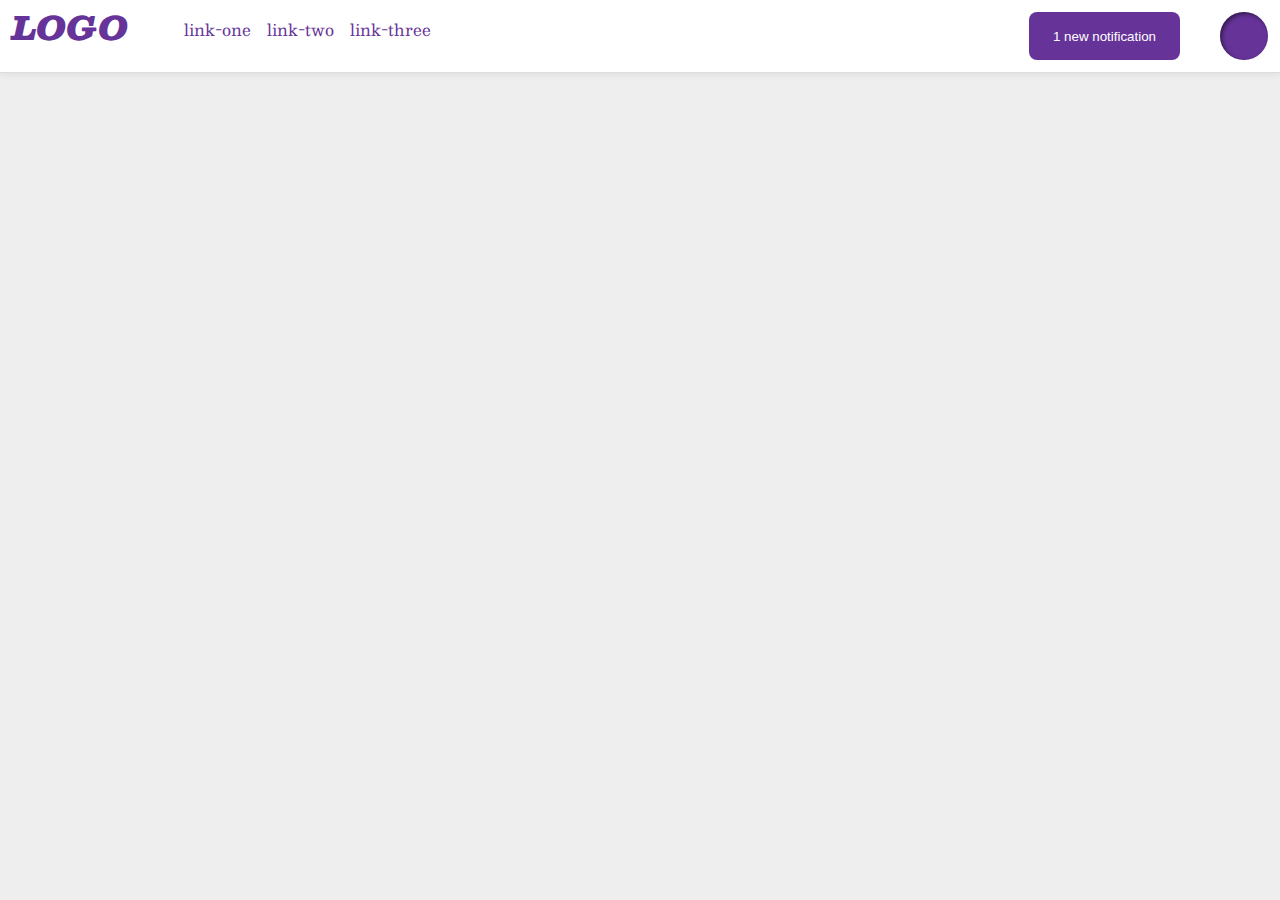
<file: flex/03-flex-header-2/index.html>
<!DOCTYPE html>
<html lang="en">
<head>
  <meta charset="UTF-8">
  <meta http-equiv="X-UA-Compatible" content="IE=edge">
  <meta name="viewport" content="width=device-width, initial-scale=1.0">
  <title>Flex Header 2</title>
  <link rel="stylesheet" href="style.css">
</head>
<body>
  <div class="header">
    <div class="left-container">
      <div class="logo">
        LOGO
      </div>
      <ul class="links">
        <li><a href="google.com">link-one</a></li>
        <li><a href="google.com">link-two</a></li>
        <li><a href="google.com">link-three</a></li>
      </ul>
  </div>
  <div class="right-container">
    <button class="notifications">
      1 new notification
    </button>
    <div class="profile-image"></div>
    </div>
  </div>
</body>
</html>
</file>
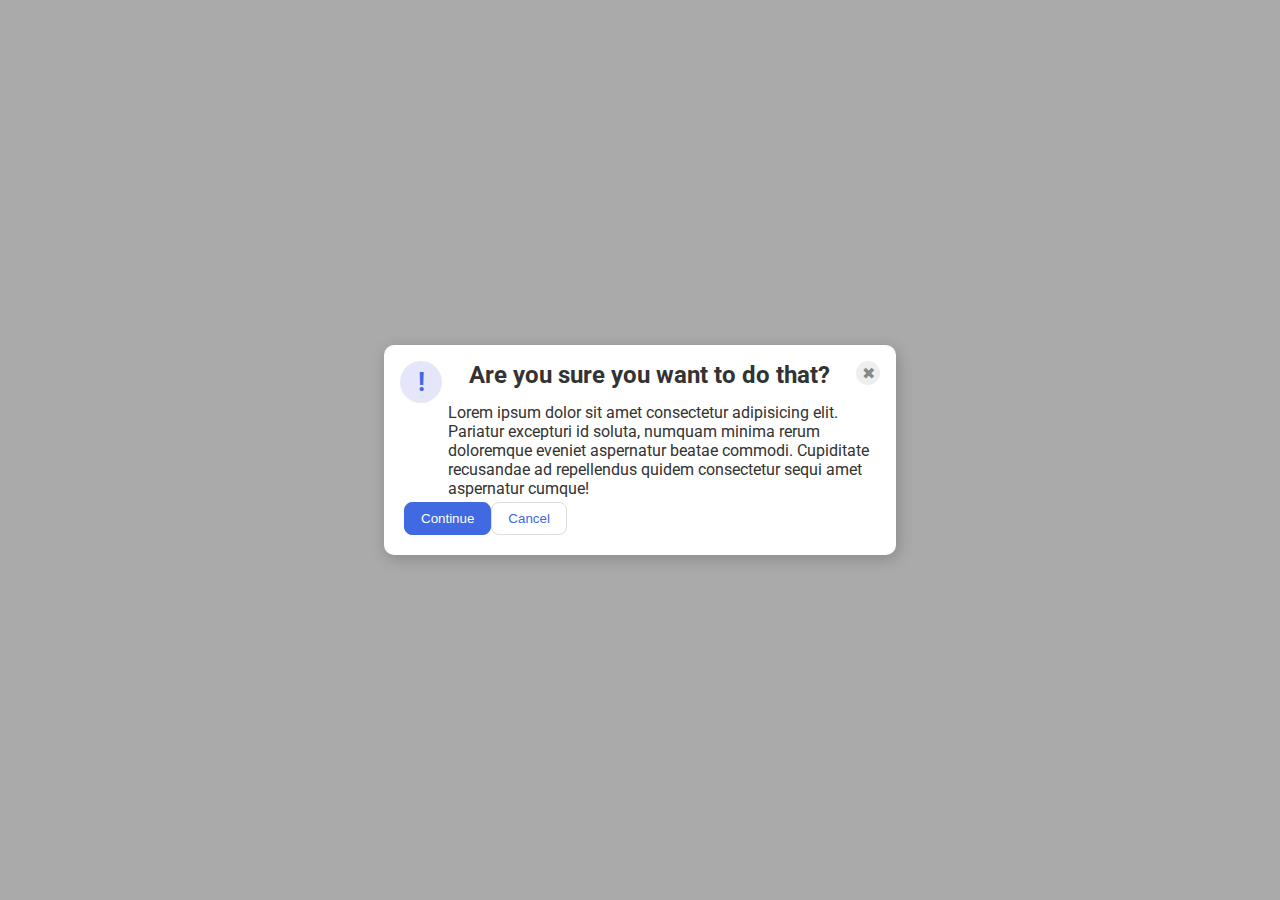
<file: flex/05-flex-modal/index.html>
<!DOCTYPE html>
<html lang="en">
<head>
  <meta charset="UTF-8">
  <meta http-equiv="X-UA-Compatible" content="IE=edge">
  <meta name="viewport" content="width=device-width, initial-scale=1.0">
  <link rel="stylesheet" href="style.css">
  <title>Modal</title>
</head>
<body>
  <div class="modal">
    <div class="header-bar">
      <div class="icon">!</div>
      <div class="header">Are you sure you want to do that?</div>
      <div class="close-button">✖</div>
    </div>

    <div class="text">Lorem ipsum dolor sit amet consectetur adipisicing elit. Pariatur excepturi id soluta, numquam minima rerum doloremque eveniet aspernatur beatae commodi. Cupiditate recusandae ad repellendus quidem consectetur sequi amet aspernatur cumque!</div>
    <div class="buttons">
      <button class="continue">Continue</button>
      <button class="cancel">Cancel</button>
    </div>
  </div>
</body>
</html>
</file>
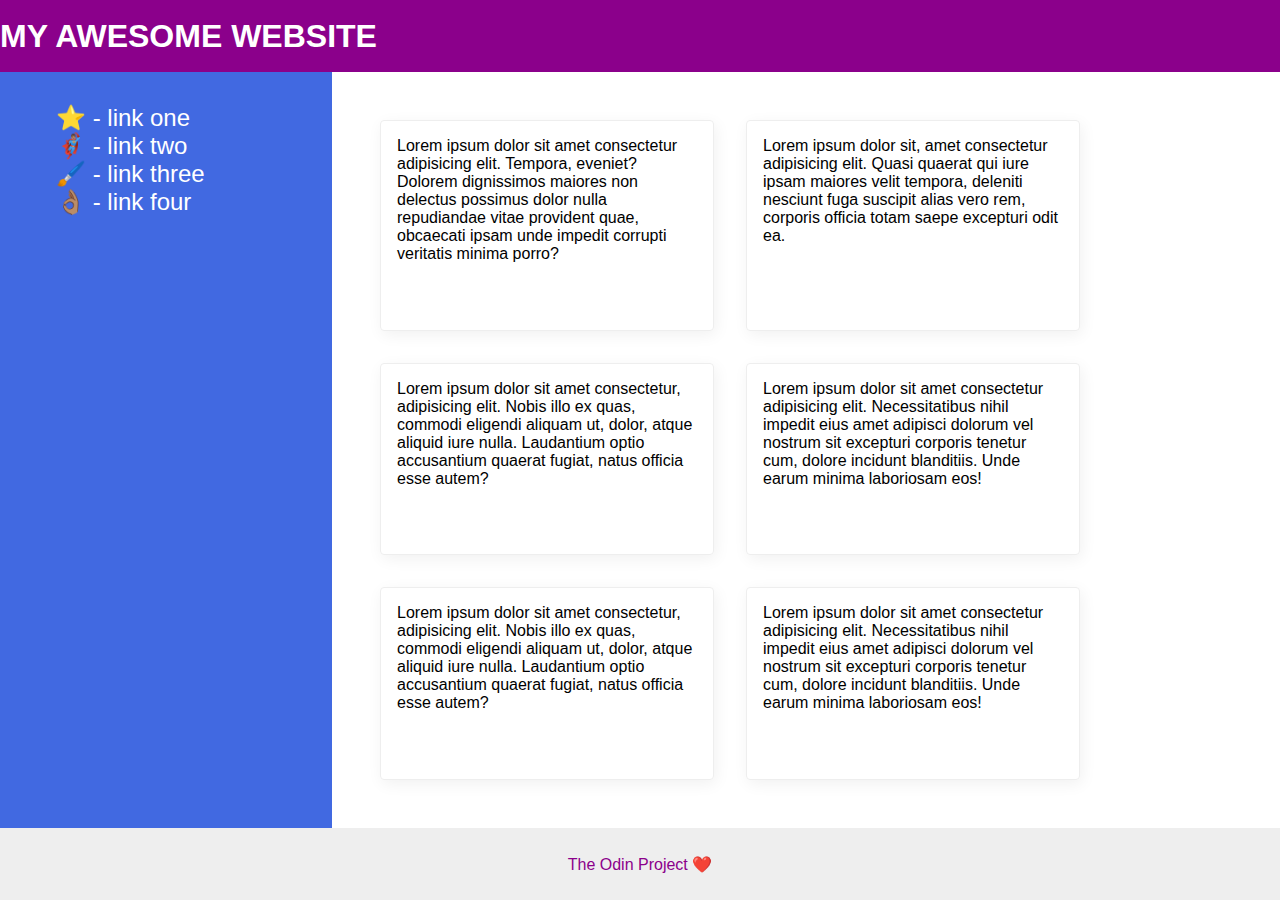
<file: flex/07-flex-layout-2/index.html>
<!DOCTYPE html>
<html lang="en">
<head>
  <meta charset="UTF-8">
  <meta http-equiv="X-UA-Compatible" content="IE=edge">
  <meta name="viewport" content="width=device-width, initial-scale=1.0">
  <title>The Holy Grail</title>
  <link rel="stylesheet" href="style.css">
</head>
<body>
  <div class="header">
    MY AWESOME WEBSITE
  </div>
  <div class="body">
    <div class="sidebar">
      <ul>
        <li><a href="google.com">⭐ - link one</a></li>
        <li><a href="google.com">🦸🏽‍♂️ - link two</a></li>
        <li><a href="google.com">🖌️ - link three</a></li>
        <li><a href="google.com">👌🏽 - link four</a></li>
      </ul>
    </div>
    <div class="card-container">

      <div class="card">Lorem ipsum dolor sit amet consectetur adipisicing elit. Tempora, eveniet? Dolorem dignissimos maiores non delectus possimus dolor nulla repudiandae vitae provident quae, obcaecati ipsam unde impedit corrupti veritatis minima porro?</div>
      <div class="card">Lorem ipsum dolor sit, amet consectetur adipisicing elit. Quasi quaerat qui iure ipsam maiores velit tempora, deleniti nesciunt fuga suscipit alias vero rem, corporis officia totam saepe excepturi odit ea.</div>
      <div class="card">Lorem ipsum dolor sit amet consectetur, adipisicing elit. Nobis illo ex quas, commodi eligendi aliquam ut, dolor, atque aliquid iure nulla. Laudantium optio accusantium quaerat fugiat, natus officia esse autem?</div>
      <div class="card">Lorem ipsum dolor sit amet consectetur adipisicing elit. Necessitatibus nihil impedit eius amet adipisci dolorum vel nostrum sit excepturi corporis tenetur cum, dolore incidunt blanditiis. Unde earum minima laboriosam eos!</div>
      <div class="card">Lorem ipsum dolor sit amet consectetur, adipisicing elit. Nobis illo ex quas, commodi eligendi aliquam ut, dolor, atque aliquid iure nulla. Laudantium optio accusantium quaerat fugiat, natus officia esse autem?</div>
      <div class="card">Lorem ipsum dolor sit amet consectetur adipisicing elit. Necessitatibus nihil impedit eius amet adipisci dolorum vel nostrum sit excepturi corporis tenetur cum, dolore incidunt blanditiis. Unde earum minima laboriosam eos!</div>
    </div>
    </div>
  <div class="footer">
    The Odin Project ❤️
  </div>
</body>
</html>
</file>
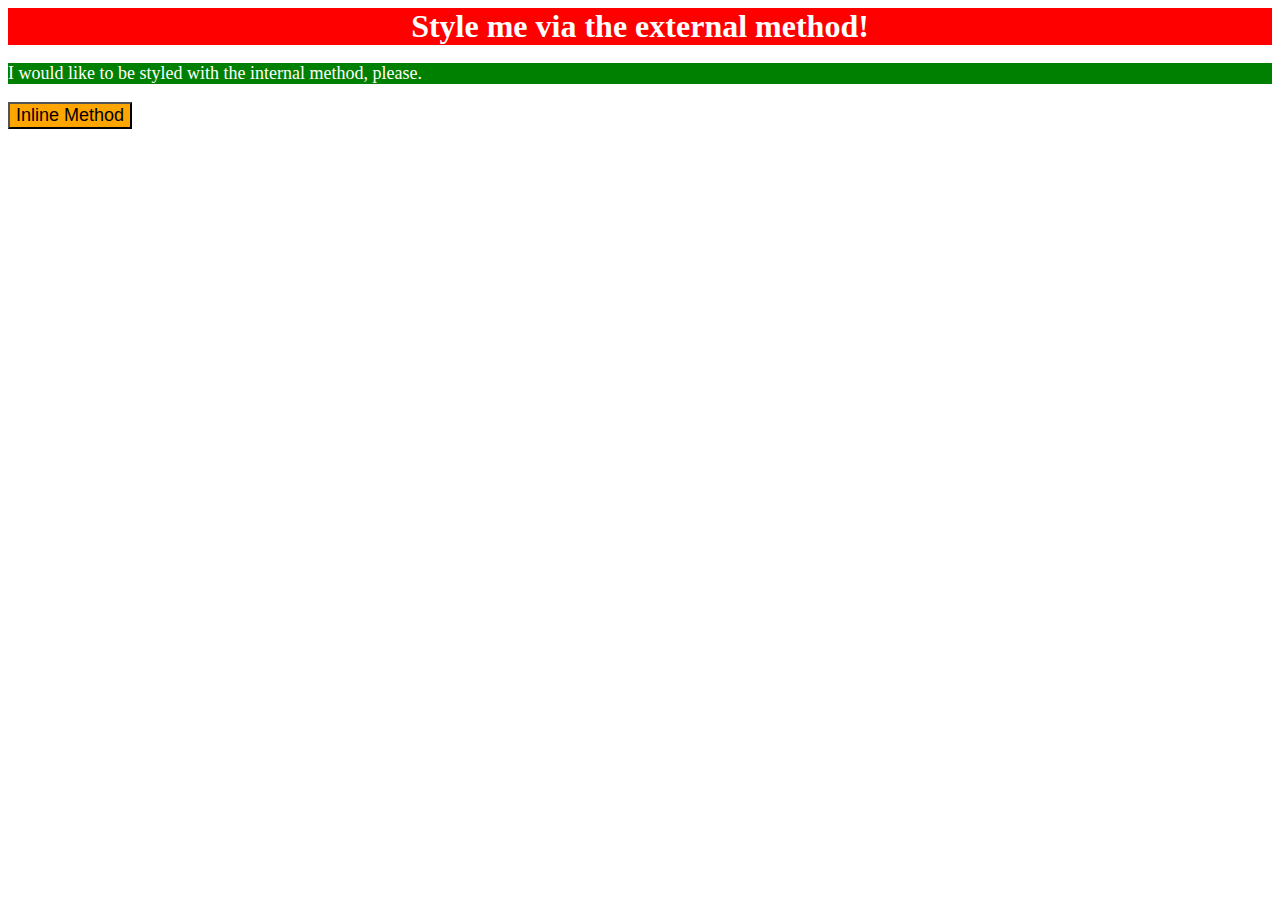
<file: foundations/01-css-methods/index.html>
<!DOCTYPE html>
<html lang="en">
<head>
  <meta charset="UTF-8">
  <meta http-equiv="X-UA-Compatible" content="IE=edge">
  <meta name="viewport" content="width=device-width, initial-scale=1.0">
  <title>Methods for Adding CSS</title>
  <style>
    p {
      background-color: green;
      font-size: 18px;
      color: white;
    }
  </style>
  <link rel="stylesheet" href="styles.css">
</head>
<body>
  <div>Style me via the external method!</div>
  <p>I would like to be styled with the internal method, please.</p>
  <button style="font-size: 18px; background-color: orange;">Inline Method</button>
</body>
</html>
</file>
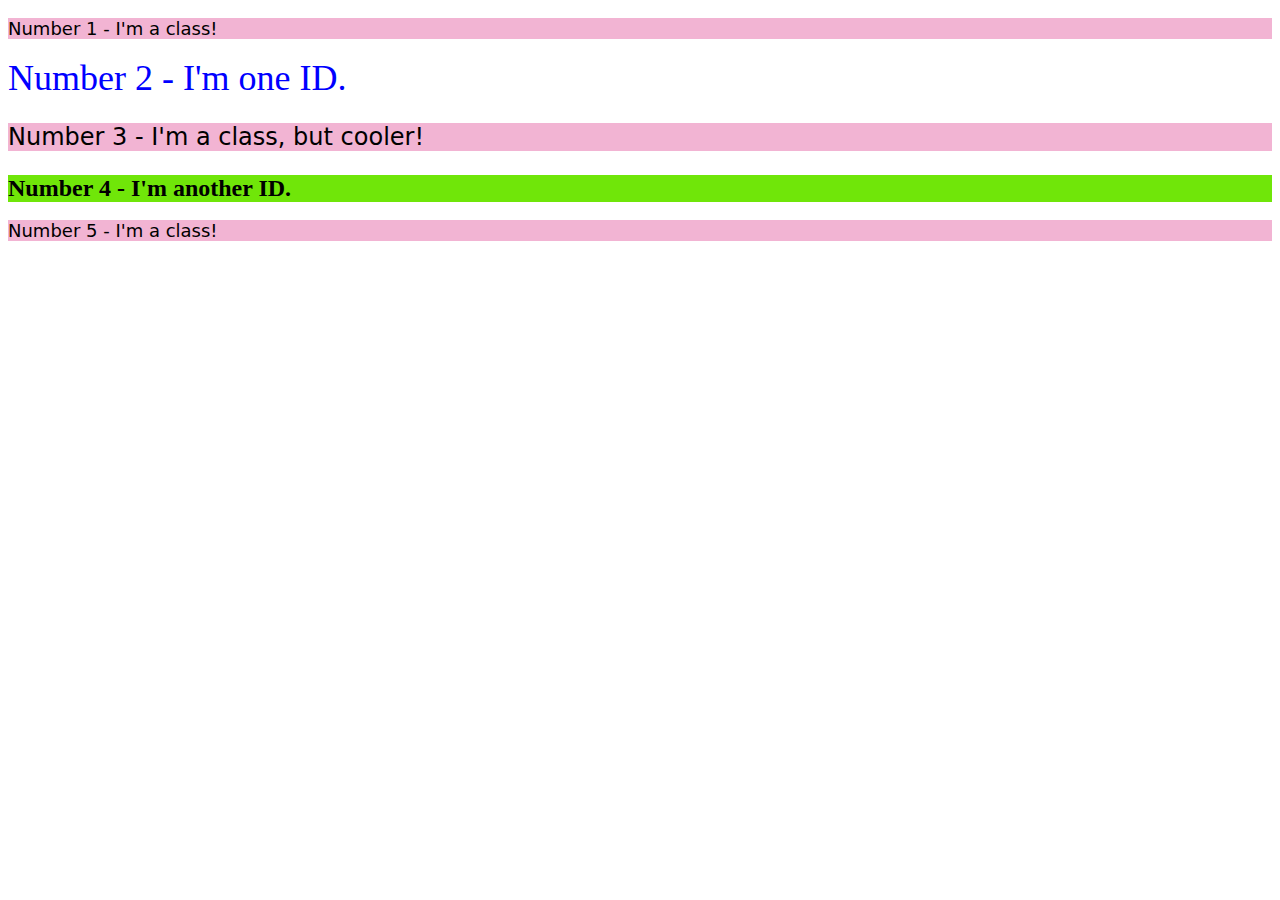
<file: foundations/02-class-id-selectors/index.html>
<!DOCTYPE html>
<html lang="en">
<head>
  <meta charset="UTF-8">
  <meta http-equiv="X-UA-Compatible" content="IE=edge">
  <meta name="viewport" content="width=device-width, initial-scale=1.0">
  <title>Class and ID Selectors</title>
  <link rel="stylesheet" href="style.css">
</head>
<body>
  <p class="paragraph ">Number 1 - I'm a class!</p>
  <div id="two">Number 2 - I'm one ID.</div>
  <p class="paragraph header">Number 3 - I'm a class, but cooler!</p>
  <div id="four">Number 4 - I'm another ID.</div>
  <p class="paragraph ">Number 5 - I'm a class!</p>
</body>
</html>
</file>
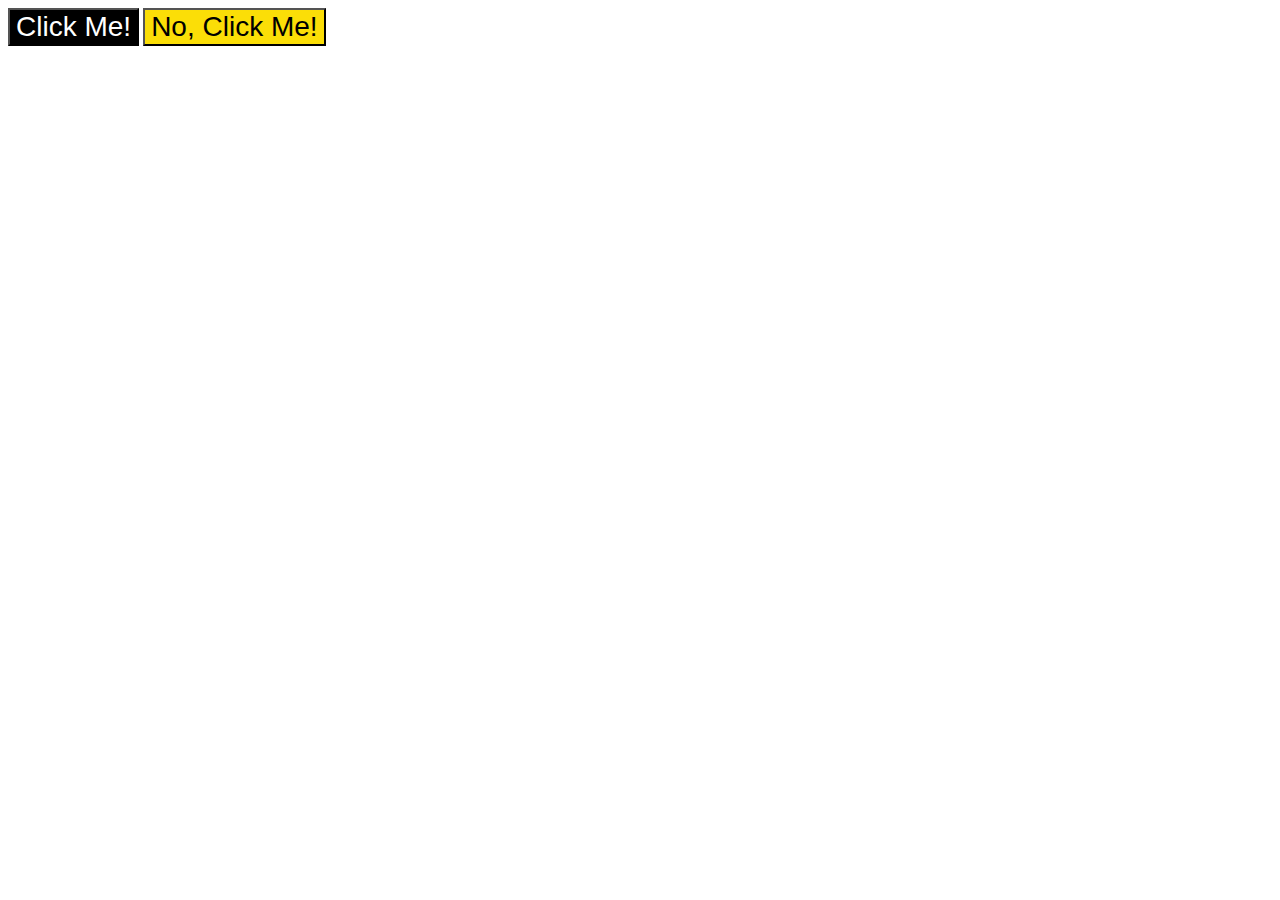
<file: foundations/03-grouping-selectors/index.html>
<!DOCTYPE html>
<html lang="en">
<head>
  <meta charset="UTF-8">
  <meta http-equiv="X-UA-Compatible" content="IE=edge">
  <meta name="viewport" content="width=device-width, initial-scale=1.0">
  <title>Grouping Selectors</title>
  <link rel="stylesheet" href="style.css">
</head>
<body>
  <button class="decent">Click Me!</button>
  <button class="intrusive">No, Click Me!</button>
</body>
</html>
</file>
<file: flex/03-flex-header-2/style.css>
/* this is some magical font-importing.  
you'll learn about it later. */
@import url('https://fonts.googleapis.com/css2?family=Besley:ital,wght@0,400;1,900&display=swap');

body {
  margin: 0;
  background: #eee;
  font-family: Besley, serif;
}

.header {
  background: white;
  border-bottom: 1px solid #ddd;
  box-shadow: 0 0 8px rgba(0,0,0,.1);
  display: flex;
  justify-content: space-between;
}

.profile-image {
  background: rebeccapurple;
  box-shadow: inset 2px 2px 4px rgba(0,0,0,.5);
  border-radius: 50%;
  width: 48px;
  height:  48px;
  margin: 12px;
}

.logo {
  color: rebeccapurple;
  font-size: 32px;
  font-weight: 900;
  font-style: italic;
  margin-left: 12px;
}

button {
  border: none;
  border-radius: 8px;
  background: rebeccapurple;
  color: white;
  padding: 8px 24px;
  margin: 12px;
}

a {
  /* this removes the line under our links */
  text-decoration: none;
  color: rebeccapurple;
}

ul {
  list-style-type: none;
  display: flex;
  gap: 16px;
}

.left-container {
  display: flex;
  justify-content: flex-start;
  gap: 16px;
}

.right-container {
  display: flex;
  justify-content: flex-end;
  gap: 16px;
}
</file>
<file: flex/05-flex-modal/style.css>
@import url('https://fonts.googleapis.com/css2?family=Roboto:wght@400;700&display=swap');

html, body {
  height: 100%;
}

body {
  font-family: Roboto, sans-serif;
  margin: 0;
  background: #aaa;
  color: #333;
  /* I'll give you this one for free lol */
  display: flex;
  align-items: center;
  justify-content: center;
}

.modal {
  background: white;
  width: 480px;
  border-radius: 10px;
  box-shadow: 2px 4px 16px rgba(0,0,0,.2);
  display: flex;
  flex-direction: column;
  padding: 16px;
}

.icon {
  color: royalblue;
  font-size: 26px;
  font-weight: 700;
  background: lavender;
  width: 42px;
  height: 42px;
  border-radius: 50%;
  display: flex;
  align-items: center;
  justify-content: center;
  flex-shrink: 0;
}

.close-button {
  background: #eee;
  border-radius: 50%;
  color: #888;
  font-weight: 400;
  font-size: 16px;
  height: 24px;
  width: 24px;
  display: flex;
  align-items: center;
  justify-content: center;
}

button {
  padding: 8px 16px;
  border-radius: 8px;
}

button.continue {
  background: royalblue;
  border: 1px solid royalblue;
  color: white;
}

button.cancel {
  background: white;
  border: 1px solid #ddd;
  color: royalblue;
}

.header-bar {
  display: flex;
  justify-content: space-between;
  font-weight: 700;
  font-size: 24px;
}

.buttons {
  display: flex;
  margin: 4px;
}

.text {
  display: flex;
  justify-content: flex-end;
  align-items: center;
  margin-left: 48px;
}
</file>
<file: flex/07-flex-layout-2/style.css>
body {
  font-family: -apple-system, BlinkMacSystemFont, 'Segoe UI', Roboto, Oxygen, Ubuntu, Cantarell, 'Open Sans', 'Helvetica Neue', sans-serif;
  margin: 0;
  min-height: 100vh;
  display: flex;
  flex-direction: column;
  
}

.header {
  height: 72px;
  background: darkmagenta;
  color: white;
  font-size: 32px;
  font-weight: 900;
  display: flex;
  align-items: center;
}

.footer {
  height: 72px;
  background: #eee;
  color: darkmagenta;
  text-align: center;
  display: flex;
  justify-content: center;
  align-items: center;
}

.sidebar {
  width: 300px;
  background: royalblue;
  padding: 16px;
  width: 300px;
  flex-shrink: 0;
}

.card {
  border: 1px solid #eee;
  box-shadow: 2px 4px 16px rgba(0,0,0,.06);
  border-radius: 4px;
  padding: 16px;
  margin: 16px;
  width: 300px;
}

.card-container {
  display: flex;
  flex-wrap: wrap;
  padding: 32px;
}

.body {
  display: flex;
  flex: 1;
}

ul {
  list-style-type: none;
}

a {
  text-decoration: none;
  font-size: 24px;
  color: #ffffff;
}
</file>
<file: foundations/01-css-methods/styles.css>
div {
    background-color: red;
    color: white;
    font-size: 32px;
    text-align: center;
    font-weight: bold;
}
</file>
<file: foundations/02-class-id-selectors/style.css>
.paragraph {
    background-color: rgb(242, 180, 211);
    font-size: 18px;
    font-family: Verdana, DejaVu Sans, sans-serif;
}

.paragraph.header {
    font-size: 24px;
}

#two {
    color: rgb(0, 0, 255);
    font-size: 36px;
}

#four {
    background-color: rgb(112, 230, 9);
    font-weight: bold;
    font-size: 24px;
}
</file>
<file: foundations/03-grouping-selectors/style.css>
.decent,
.intrusive {
    font-size: 28px;
    font-family: Helvetica, Times New Roman, sans-serif;
}

.decent {
    background-color: #000000;
    color: #ffffff;
}

.intrusive {
    background-color: #fbde07;
}
</file>
